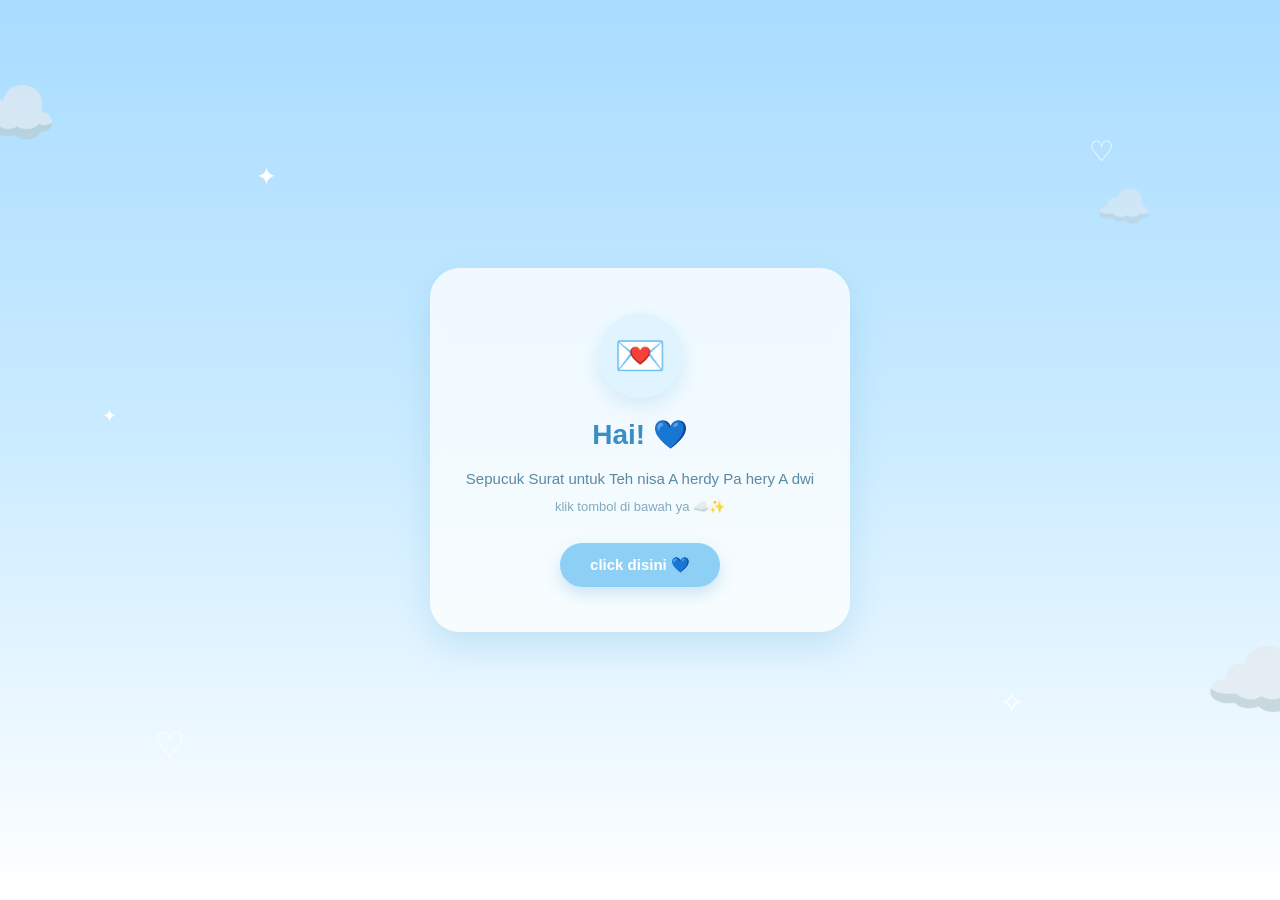
<file: index.html>
<!DOCTYPE html>
<html lang="id">
<head>
    <meta charset="UTF-8">
    <meta name="viewport" content="width=device-width, initial-scale=1.0">
    <title>Untukmu 💙</title>

    <link rel="stylesheet" href="style.css">
</head>

<body>

    <!-- Hiasan langit -->
    <div class="cloud cloud1">☁️</div>
    <div class="cloud cloud2">☁️</div>
    <div class="cloud cloud3">☁️</div>

    <!-- Hiasan love dan bintang -->
    <div class="floating heart1">♡</div>
    <div class="floating heart2">♡</div>
    <div class="floating star1">✦</div>
    <div class="floating star2">✧</div>
    <div class="floating star3">✦</div>

    <!-- Isi utama -->
    <main class="container">

        <div class="envelope">
            💌
        </div>

        <h1>Hai! 💙</h1>

        <p>
             Sepucuk Surat untuk Teh nisa A herdy Pa hery A dwi
        </p>

        <p class="small-text">
           klik tombol di bawah ya ☁️✨
        </p>

        <a href="surat.html" class="btn">
            click disini 💙
        </a>

    </main>

</body>
</html>
</file>
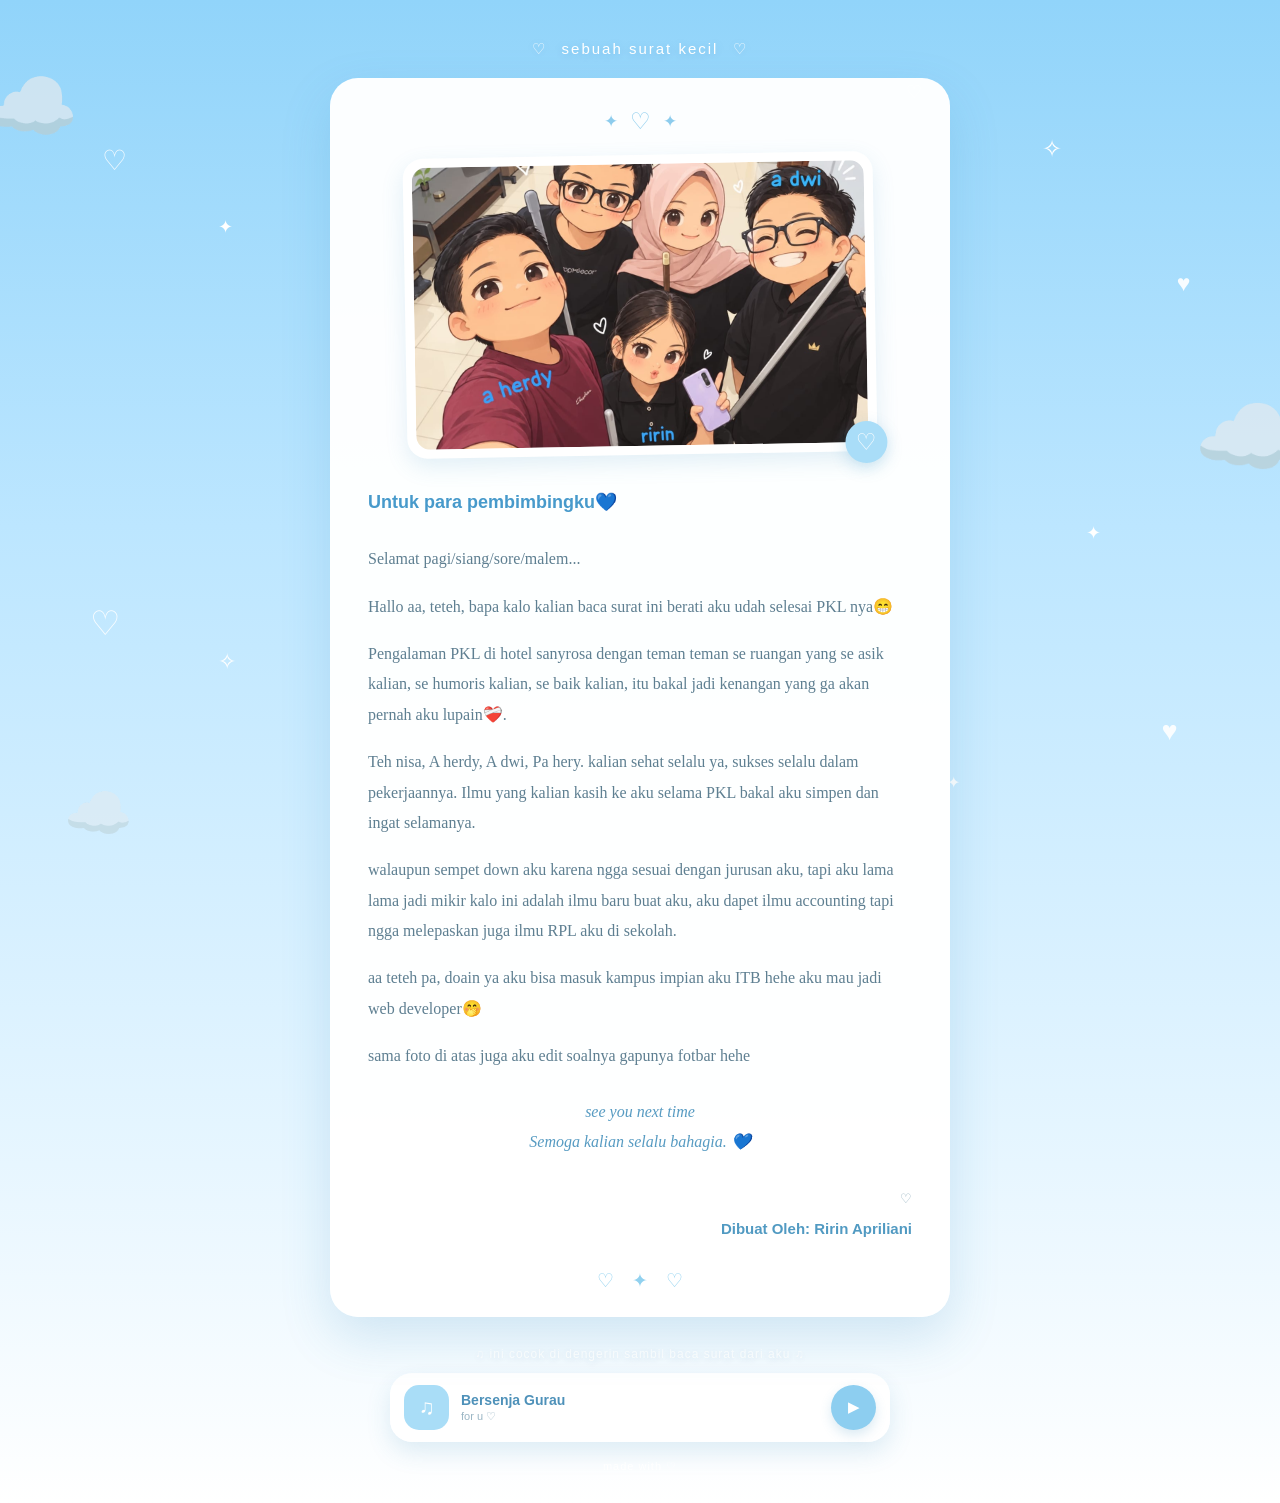
<file: surat.html>
<!DOCTYPE html>
<html lang="id">

<head>
    <meta charset="UTF-8">
    <meta name="viewport" content="width=device-width, initial-scale=1.0">

    <title>Surat Untukmu 💙</title>

    <link rel="stylesheet" href="surat.css">
</head>

<body>

    <!-- =========================
         BACKGROUND DECORATION
    ========================== -->

    <div class="cloud cloud-1">☁️</div>
    <div class="cloud cloud-2">☁️</div>
    <div class="cloud cloud-3">☁️</div>

    <!-- Love -->
    <div class="love love-1">♡</div>
    <div class="love love-2">♥</div>
    <div class="love love-3">♡</div>
    <div class="love love-4">♥</div>
    <div class="love love-5">♡</div>

    <!-- Bintang -->
    <div class="star star-1">✦</div>
    <div class="star star-2">✧</div>
    <div class="star star-3">✦</div>
    <div class="star star-4">✧</div>
    <div class="star star-5">✦</div>

    <!-- =========================
         ISI HALAMAN
    ========================== -->

    <main class="page">

        <!-- Judul kecil -->
        <div class="top-title">
            <span>♡</span>
            sebuah surat kecil
            <span>♡</span>
        </div>


        <!-- =========================
             SURAT
        ========================== -->

        <section class="letter">

            <!-- Hiasan atas surat -->
            <div class="letter-decoration">
                <span>✦</span>
                <span>♡</span>
                <span>✦</span>
            </div>


            <!-- FOTO -->
            <div class="photo-container">

                <img src="fotbar.jpg" alt="Foto">
                <div class="photo-heart">♡</div>

            </div>


            <!-- ISI SURAT -->

            <div class="letter-content">

                <p class="greeting">
                   Untuk para pembimbingku💙
                </p>

                <p>
                    Selamat pagi/siang/sore/malem...
                </p>

                <p>
                  Hallo aa, teteh, bapa
kalo kalian baca surat ini berati aku udah selesai PKL nya😁

                </p>

                <p>
                    Pengalaman PKL di hotel sanyrosa dengan 
                    teman teman se ruangan yang se asik kalian, 
                    se humoris kalian, se baik kalian, itu bakal jadi kenangan yang ga akan pernah aku lupain❤️‍🩹.
                </p>

                <p>
                    
Teh nisa, A herdy, 
A dwi, Pa hery. kalian sehat selalu ya, sukses selalu dalam pekerjaannya.

Ilmu yang kalian kasih ke aku selama PKL bakal aku simpen 
dan ingat selamanya. 

                </p>

                <p>
                   walaupun sempet down aku karena ngga sesuai
                    dengan jurusan aku, tapi aku lama lama jadi mikir kalo ini adalah ilmu baru buat aku, aku dapet ilmu accounting tapi
                    ngga melepaskan juga ilmu RPL aku di sekolah.
                </p>

                <p>aa teteh pa,
                     doain ya aku bisa masuk kampus impian aku ITB hehe
                     aku mau jadi web developer🤭
                </p>

                 <p> sama foto di atas juga aku edit soalnya gapunya fotbar hehe</p>

                <p class="closing">
                   see you next time
                    <br>
                    Semoga kalian selalu bahagia. 💙
                </p>

                <div class="signature">
                    <span>♡</span>
                    <strong>Dibuat Oleh: Ririn Apriliani</strong>
                </div>

            </div>


            <!-- Hiasan bawah surat -->

            <div class="letter-bottom">
                <span>♡</span>
                <span>✦</span>
                <span>♡</span>
            </div>

        </section>


        <!-- =========================
             MUSIC
        ========================== -->

        <div class="music-section">

            <p class="music-title">
                ♫ ini cocok di dengerin sambil baca surat dari aku ♫
            </p>

            <div class="music-player">

                <div class="music-icon">
                    ♫
                </div>

                <div class="music-info">
                    <span>Bersenja Gurau</span>
                    <small>for u ♡</small>
                </div>

                <button id="musicButton">
                    ▶
                </button>

            </div>

            <audio id="music">
                <source src="music.mp3" type="audio/mpeg">
            </audio>

        </div>


        <!-- Footer kecil -->

        <div class="footer">
            made with ♡
        </div>

    </main>


    <!-- =========================
         JAVASCRIPT MUSIC
    ========================== -->

    <script>

        const music = document.getElementById("music");
        const musicButton = document.getElementById("musicButton");

        musicButton.addEventListener("click", function () {

            if (music.paused) {

                music.play();

                musicButton.innerHTML = "❚❚";

            } else {

                music.pause();

                musicButton.innerHTML = "▶";

            }

        });

    </script>

</body>

</html>
</file>
<file: style.css>
* {
    margin: 0;
    padding: 0;
    box-sizing: border-box;
}

body {
    min-height: 100vh;
    font-family: "Poppins", Arial, sans-serif;

    background: linear-gradient(
        180deg,
        #a9dcff 0%,
        #ccecff 50%,
        #ffffff 100%
    );

    display: flex;
    justify-content: center;
    align-items: center;

    overflow: hidden;
    position: relative;
}

/* =========================
   CONTAINER UTAMA
========================= */

.container {
    width: 90%;
    max-width: 420px;

    text-align: center;

    background: rgba(255, 255, 255, 0.75);

    padding: 45px 25px;

    border-radius: 30px;

    box-shadow:
        0 15px 35px rgba(70, 160, 210, 0.2);

    backdrop-filter: blur(8px);

    animation: muncul 1s ease;
}

/* =========================
   ICON SURAT
========================= */

.envelope {
    width: 85px;
    height: 85px;

    margin: 0 auto 20px;

    background: #dff4ff;

    border-radius: 50%;

    display: flex;
    justify-content: center;
    align-items: center;

    font-size: 42px;

    box-shadow:
        0 8px 20px rgba(90, 170, 220, 0.2);

    animation: melayang 3s ease-in-out infinite;
}

/* =========================
   TEXT
========================= */

h1 {
    color: #398fc4;
    font-size: 28px;
    margin-bottom: 15px;
}

p {
    color: #5b88a3;
    font-size: 15px;
    line-height: 1.7;
}

.small-text {
    font-size: 13px;
    margin-top: 5px;
    color: #82a9bd;
}

/* =========================
   TOMBOL
========================= */

.btn {
    display: inline-block;

    margin-top: 25px;

    padding: 13px 30px;

    background: #8ed0f5;
    color: white;

    text-decoration: none;

    font-size: 15px;
    font-weight: bold;

    border-radius: 30px;

    box-shadow:
        0 7px 15px rgba(77, 161, 211, 0.25);

    transition: all 0.3s ease;
}

.btn:hover {
    background: #6fc0ed;

    transform: translateY(-3px);

    box-shadow:
        0 10px 20px rgba(77, 161, 211, 0.3);
}

.btn:active {
    transform: scale(0.95);
}

/* =========================
   AWAN
========================= */

.cloud {
    position: absolute;

    font-size: 70px;

    opacity: 0.7;

    user-select: none;

    animation: awan 12s linear infinite;
}

.cloud1 {
    top: 8%;
    left: -30px;
}

.cloud2 {
    top: 70%;
    right: -30px;

    font-size: 85px;

    animation-delay: -5s;
}

.cloud3 {
    top: 20%;
    right: 10%;

    font-size: 45px;

    opacity: 0.5;

    animation-delay: -8s;
}

/* =========================
   LOVE & BINTANG
========================= */

.floating {
    position: absolute;

    color: white;

    user-select: none;

    animation:
        naik 4s ease-in-out infinite,
        berkilau 2s ease-in-out infinite;
}

.heart1 {
    left: 12%;
    bottom: 15%;

    font-size: 35px;
    color: #ffffff;

    animation-delay: 0s;
}

.heart2 {
    right: 13%;
    top: 15%;

    font-size: 28px;
    color: #ffffff;

    animation-delay: 1s;
}

.star1 {
    left: 20%;
    top: 18%;

    font-size: 25px;
    color: white;

    animation-delay: 0.5s;
}

.star2 {
    right: 20%;
    bottom: 20%;

    font-size: 30px;
    color: white;

    animation-delay: 1.5s;
}

.star3 {
    left: 8%;
    top: 45%;

    font-size: 18px;
    color: white;

    animation-delay: 2s;
}

/* =========================
   ANIMASI
========================= */

@keyframes muncul {
    from {
        opacity: 0;
        transform: translateY(25px) scale(0.95);
    }

    to {
        opacity: 1;
        transform: translateY(0) scale(1);
    }
}

@keyframes melayang {
    0% {
        transform: translateY(0);
    }

    50% {
        transform: translateY(-8px);
    }

    100% {
        transform: translateY(0);
    }
}

@keyframes naik {
    0% {
        transform: translateY(0) rotate(0deg);
    }

    50% {
        transform: translateY(-15px) rotate(8deg);
    }

    100% {
        transform: translateY(0) rotate(0deg);
    }
}

@keyframes berkilau {
    0%, 100% {
        opacity: 0.4;
    }

    50% {
        opacity: 1;
    }
}

@keyframes awan {
    0% {
        transform: translateX(0);
    }

    50% {
        transform: translateX(25px);
    }

    100% {
        transform: translateX(0);
    }
}

/* =========================
   UNTUK HP
========================= */

@media (max-width: 480px) {

    .container {
        padding: 40px 20px;
    }

    h1 {
        font-size: 25px;
    }

    p {
        font-size: 14px;
    }

    .envelope {
        width: 75px;
        height: 75px;
        font-size: 36px;
    }

    .cloud {
        font-size: 55px;
    }
}
</file>
<file: surat.css>
/* =========================
   RESET
========================= */

* {
    margin: 0;
    padding: 0;
    box-sizing: border-box;
}

html {
    width: 100%;
    min-height: 100%;
    scroll-behavior: smooth;
}

body {
    width: 100%;
    min-height: 100vh;

    font-family: "Poppins", "Segoe UI", Arial, sans-serif;

    background: linear-gradient(
        180deg,
        #91d4fa 0%,
        #bce6ff 35%,
        #dff3ff 70%,
        #ffffff 100%
    );

    color: #527b96;

    overflow-x: hidden;

    position: relative;
}


/* =========================
   HALAMAN
========================= */

.page {
    width: 100%;
    min-height: 100vh;

    padding: 40px 20px 30px;

    display: flex;
    flex-direction: column;
    align-items: center;

    position: relative;
    z-index: 5;
}


/* =========================
   JUDUL ATAS
========================= */

.top-title {
    color: white;

    font-size: 15px;
    letter-spacing: 2px;

    text-align: center;

    margin-bottom: 20px;

    text-shadow:
        0 2px 8px rgba(55, 130, 175, 0.25);

    animation: fadeDown 1s ease;
}

.top-title span {
    margin: 0 8px;
}


/* =========================
   KERTAS SURAT
========================= */

.letter {
    width: 100%;
    max-width: 620px;

    background: rgba(255, 255, 255, 0.97);

    border-radius: 28px;

    padding: 30px 28px 25px;

    box-shadow:
        0 20px 50px rgba(52, 139, 190, 0.18);

    position: relative;

    animation: letterAppear 1s ease;
}


/* =========================
   HIASAN SURAT
========================= */

.letter-decoration {
    display: flex;
    justify-content: center;
    align-items: center;

    gap: 12px;

    color: #8dcced;

    font-size: 17px;

    margin-bottom: 20px;
}

.letter-decoration span:nth-child(2) {
    font-size: 23px;
}


/* =========================
   FOTO
========================= */

.photo-container {
    width: 100%;
    max-width: 470px;

    height: 300px;

    margin: 0 auto 30px;

    padding: 9px;

    background: white;

    border-radius: 20px;

    box-shadow:
        0 8px 22px rgba(67, 148, 193, 0.15);

    position: relative;

    transform: rotate(-1deg);

    transition: 0.3s ease;
}

.photo-container:hover {
    transform: rotate(0deg) scale(1.02);
}

.photo-container img {
    width: 100%;
    height: 100%;

    display: block;

    object-fit: cover;

    border-radius: 14px;
}


/* =========================
   LOVE DI FOTO
========================= */

.photo-heart {
    position: absolute;

    right: -10px;
    bottom: -12px;

    width: 42px;
    height: 42px;

    border-radius: 50%;

    background: #a9ddf8;

    color: white;

    display: flex;
    justify-content: center;
    align-items: center;

    font-size: 23px;

    box-shadow:
        0 5px 15px rgba(68, 155, 202, 0.25);

    animation: heartbeat 2s infinite;
}


/* =========================
   ISI SURAT
========================= */

.letter-content {
    width: 100%;

    padding: 0 10px;

    font-family:
        "Georgia",
        "Times New Roman",
        serif;

    font-size: 16px;

    line-height: 1.9;

    color: #5e7f91;

    overflow-wrap: break-word;
}

.letter-content p {
    margin-bottom: 17px;
}


/* =========================
   SAPAAN
========================= */

.greeting {
    font-family:
        "Poppins",
        "Segoe UI",
        sans-serif;

    color: #479acb;

    font-size: 18px;

    font-weight: bold;

    margin-bottom: 25px !important;
}


/* =========================
   PENUTUP
========================= */

.closing {
    text-align: center;

    color: #579bc2;

    font-style: italic;

    margin-top: 25px;
}


/* =========================
   SIGNATURE
========================= */

.signature {
    margin-top: 30px;

    text-align: right;

    display: flex;
    flex-direction: column;

    gap: 3px;

    font-family:
        "Poppins",
        sans-serif;
}

.signature span {
    font-size: 13px;
    color: #91afbd;
}

.signature strong {
    color: #519ac2;
    font-size: 15px;
}


/* =========================
   HIASAN BAWAH SURAT
========================= */

.letter-bottom {
    display: flex;
    justify-content: center;

    gap: 18px;

    margin-top: 25px;

    color: #91d1ef;

    font-size: 19px;
}


/* =========================
   MUSIC
========================= */

.music-section {
    width: 100%;
    max-width: 500px;

    margin-top: 30px;

    animation: fadeUp 1.5s ease;
}

.music-title {
    text-align: center;

    color: white;

    font-size: 12px;

    letter-spacing: 1px;

    margin-bottom: 12px;

    text-shadow:
        0 2px 8px rgba(50, 120, 160, 0.2);
}


/* =========================
   MUSIC PLAYER
========================= */

.music-player {
    width: 100%;

    background: rgba(255, 255, 255, 0.92);

    border: 2px solid rgba(255, 255, 255, 0.8);

    border-radius: 22px;

    padding: 10px 12px;

    display: flex;
    align-items: center;

    gap: 12px;

    box-shadow:
        0 10px 25px rgba(49, 137, 184, 0.15);
}


/* ICON MUSIC */

.music-icon {
    width: 45px;
    height: 45px;

    flex-shrink: 0;

    border-radius: 15px;

    background: #a9ddf7;

    color: white;

    display: flex;
    align-items: center;
    justify-content: center;

    font-size: 21px;

    animation: musicFloat 2s ease-in-out infinite;
}


/* JUDUL MUSIC */

.music-info {
    flex: 1;
    min-width: 0;

    display: flex;
    flex-direction: column;

    gap: 2px;
}

.music-info span {
    color: #4e91b9;

    font-size: 14px;

    font-weight: bold;

    white-space: nowrap;
    overflow: hidden;
    text-overflow: ellipsis;
}

.music-info small {
    color: #9ab5c4;

    font-size: 11px;
}


/* TOMBOL MUSIC */

#musicButton {
    width: 45px;
    height: 45px;

    flex-shrink: 0;

    border: none;

    border-radius: 50%;

    background: #8dcef0;

    color: white;

    font-size: 15px;

    cursor: pointer;

    box-shadow:
        0 5px 12px rgba(70, 150, 195, 0.2);

    transition: 0.25s ease;
}

#musicButton:hover {
    background: #72bce5;

    transform: scale(1.08);
}

#musicButton:active {
    transform: scale(0.92);
}


/* =========================
   FOOTER
========================= */

.footer {
    margin-top: 18px;

    color: rgba(255, 255, 255, 0.9);

    font-size: 11px;

    letter-spacing: 1px;

    text-align: center;
}


/* =========================
   AWAN
========================= */

.cloud {
    position: fixed;

    z-index: 1;

    user-select: none;

    pointer-events: none;

    opacity: 0.7;
}

.cloud-1 {
    top: 7%;
    left: -15px;

    font-size: 75px;

    animation:
        cloudMove1 7s ease-in-out infinite;
}

.cloud-2 {
    top: 43%;
    right: -20px;

    font-size: 85px;

    animation:
        cloudMove2 8s ease-in-out infinite;
}

.cloud-3 {
    bottom: 6%;
    left: 5%;

    font-size: 55px;

    opacity: 0.5;

    animation:
        cloudMove3 6s ease-in-out infinite;
}


/* =========================
   LOVE
========================= */

.love {
    position: fixed;

    z-index: 2;

    color: rgba(255, 255, 255, 0.9);

    pointer-events: none;

    user-select: none;
}

.love-1 {
    top: 16%;
    left: 8%;

    font-size: 28px;

    animation:
        floatLove 4s ease-in-out infinite;
}

.love-2 {
    top: 30%;
    right: 7%;

    font-size: 23px;

    animation:
        floatLove 5s ease-in-out infinite reverse;
}

.love-3 {
    top: 67%;
    left: 7%;

    font-size: 34px;

    animation:
        floatLove 5s ease-in-out infinite;
}

.love-4 {
    bottom: 17%;
    right: 8%;

    font-size: 27px;

    animation:
        floatLove 4.5s ease-in-out infinite reverse;
}

.love-5 {
    top: 9%;
    right: 28%;

    font-size: 18px;

    animation:
        floatLove 3.5s ease-in-out infinite;
}


/* =========================
   BINTANG
========================= */

.star {
    position: fixed;

    z-index: 2;

    color: white;

    pointer-events: none;

    user-select: none;
}

.star-1 {
    top: 24%;
    left: 17%;

    font-size: 18px;

    animation: sparkle 2s infinite;
}

.star-2 {
    top: 15%;
    right: 17%;

    font-size: 24px;

    animation: sparkle 2.5s infinite;
}

.star-3 {
    top: 58%;
    right: 14%;

    font-size: 18px;

    animation: sparkle 1.8s infinite;
}

.star-4 {
    bottom: 25%;
    left: 17%;

    font-size: 22px;

    animation: sparkle 3s infinite;
}

.star-5 {
    bottom: 12%;
    right: 25%;

    font-size: 16px;

    animation: sparkle 2.2s infinite;
}


/* =========================
   ANIMATIONS
========================= */

@keyframes letterAppear {

    from {
        opacity: 0;

        transform:
            translateY(40px)
            scale(0.96);
    }

    to {
        opacity: 1;

        transform:
            translateY(0)
            scale(1);
    }
}

@keyframes fadeDown {

    from {
        opacity: 0;

        transform:
            translateY(-15px);
    }

    to {
        opacity: 1;

        transform:
            translateY(0);
    }
}

@keyframes fadeUp {

    from {
        opacity: 0;

        transform:
            translateY(20px);
    }

    to {
        opacity: 1;

        transform:
            translateY(0);
    }
}

@keyframes heartbeat {

    0%,
    100% {
        transform: scale(1);
    }

    50% {
        transform: scale(1.15);
    }
}

@keyframes musicFloat {

    0%,
    100% {
        transform: translateY(0);
    }

    50% {
        transform: translateY(-3px);
    }
}

@keyframes floatLove {

    0% {
        transform:
            translateY(0)
            rotate(-5deg);
    }

    50% {
        transform:
            translateY(-18px)
            rotate(8deg);
    }

    100% {
        transform:
            translateY(0)
            rotate(-5deg);
    }
}

@keyframes sparkle {

    0%,
    100% {
        opacity: 0.25;

        transform:
            scale(0.7)
            rotate(0deg);
    }

    50% {
        opacity: 1;

        transform:
            scale(1.25)
            rotate(25deg);
    }
}

@keyframes cloudMove1 {

    0%,
    100% {
        transform: translateX(0);
    }

    50% {
        transform: translateX(25px);
    }
}

@keyframes cloudMove2 {

    0%,
    100% {
        transform: translateX(0);
    }

    50% {
        transform: translateX(-25px);
    }
}

@keyframes cloudMove3 {

    0%,
    100% {
        transform: translateX(0);
    }

    50% {
        transform: translateX(20px);
    }
}


/* ==================================================
   RESPONSIVE HP
================================================== */

@media (max-width: 600px) {

    body {
        min-width: 0;
    }

    .page {
        width: 100%;

        padding:
            25px
            12px
            25px;
    }

    /* Judul */

    .top-title {
        font-size: 12px;

        letter-spacing: 1px;

        margin-bottom: 15px;
    }

    .top-title span {
        margin: 0 4px;
    }


    /* Surat */

    .letter {
        width: 100%;

        padding:
            22px
            16px
            20px;

        border-radius: 22px;
    }


    /* Hiasan */

    .letter-decoration {
        gap: 8px;

        font-size: 14px;

        margin-bottom: 15px;
    }

    .letter-decoration span:nth-child(2) {
        font-size: 20px;
    }


    /* FOTO */

    .photo-container {
        width: 100%;

        height: auto;

        aspect-ratio: 4 / 3;

        padding: 7px;

        margin-bottom: 25px;

        border-radius: 17px;
    }

    .photo-container img {
        border-radius: 12px;
    }

    .photo-heart {
        width: 36px;
        height: 36px;

        right: -7px;
        bottom: -9px;

        font-size: 19px;
    }


    /* ISI */

    .letter-content {
        padding: 0 3px;

        font-size: 14.5px;

        line-height: 1.85;

        text-align: left;
    }

    .letter-content p {
        margin-bottom: 15px;
    }

    .greeting {
        font-size: 16px;

        margin-bottom: 20px !important;
    }


    /* PENUTUP */

    .closing {
        margin-top: 20px;

        text-align: center;
    }


    /* SIGNATURE */

    .signature {
        margin-top: 25px;

        text-align: right;
    }

    .signature span {
        font-size: 11px;
    }

    .signature strong {
        font-size: 13px;

        word-break: break-word;
    }


    /* HIASAN BAWAH */

    .letter-bottom {
        gap: 12px;

        margin-top: 20px;

        font-size: 17px;
    }


    /* MUSIC */

    .music-section {
        width: 100%;

        margin-top: 22px;
    }

    .music-title {
        font-size: 10px;

        letter-spacing: 0.5px;

        margin-bottom: 9px;
    }

    .music-player {
        width: 100%;

        padding: 8px;

        gap: 9px;

        border-radius: 18px;
    }

    .music-icon {
        width: 40px;
        height: 40px;

        border-radius: 13px;

        font-size: 18px;
    }

    .music-info span {
        font-size: 12px;
    }

    .music-info small {
        font-size: 9px;
    }

    #musicButton {
        width: 40px;
        height: 40px;

        font-size: 13px;
    }


    /* FOOTER */

    .footer {
        font-size: 10px;

        margin-top: 15px;
    }


    /* LOVE */

    .love-1 {
        left: 2%;

        font-size: 22px;
    }

    .love-2 {
        right: 2%;

        font-size: 19px;
    }

    .love-3 {
        left: 2%;

        font-size: 25px;
    }

    .love-4 {
        right: 2%;

        font-size: 22px;
    }

    .love-5 {
        right: 18%;

        font-size: 15px;
    }


    /* BINTANG */

    .star-1 {
        left: 5%;

        font-size: 15px;
    }

    .star-2 {
        right: 5%;

        font-size: 18px;
    }

    .star-3 {
        right: 3%;

        font-size: 15px;
    }

    .star-4 {
        left: 5%;

        font-size: 18px;
    }

    .star-5 {
        right: 18%;

        font-size: 14px;
    }


    /* AWAN */

    .cloud-1 {
        top: 5%;
        left: -20px;

        font-size: 48px;
    }

    .cloud-2 {
        top: 45%;
        right: -20px;

        font-size: 55px;
    }

    .cloud-3 {
        bottom: 5%;
        left: 0;

        font-size: 40px;
    }
}


/* ==================================================
   HP SANGAT KECIL
================================================== */

@media (max-width: 360px) {

    .page {
        padding-left: 9px;
        padding-right: 9px;
    }

    .letter {
        padding-left: 13px;
        padding-right: 13px;
    }

    .letter-content {
        font-size: 13.5px;

        line-height: 1.8;
    }

    .greeting {
        font-size: 15px;
    }

    .photo-container {
        aspect-ratio: 4 / 3;
    }

    .music-info span {
        font-size: 11px;
    }

    .music-info small {
        font-size: 8px;
    }
}
</file>
